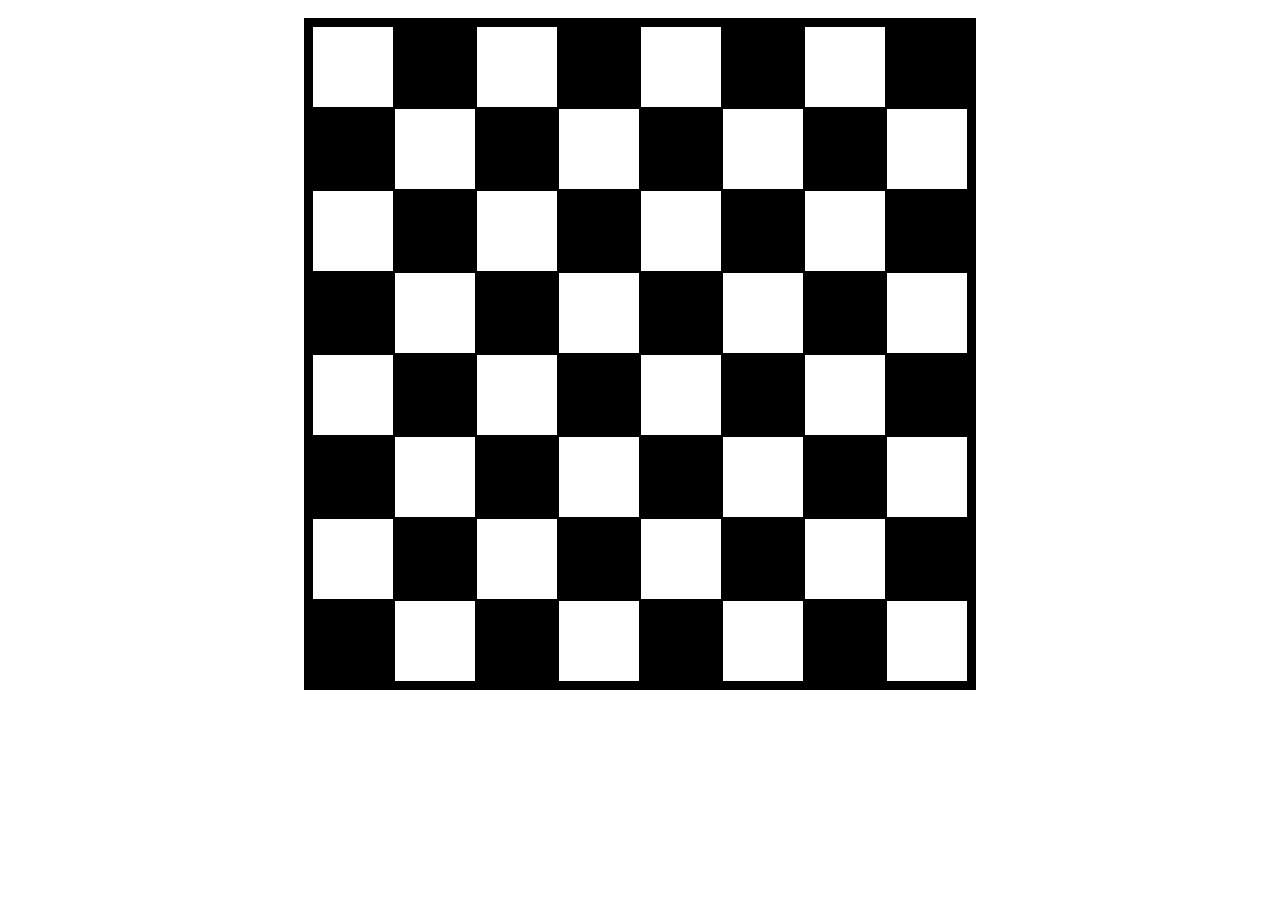
<file: chessboard/index.html>
<!DOCTYPE html>
<html lang="en">
<head>
    <meta charset="UTF-8">
    <meta name="viewport" content="width=device-width, initial-scale=1.0">
    <title>Chessboard</title>
    <link rel="stylesheet" href="styles.css">
</head>
<body>

    <div class="Chessboard">
        <div></div>
        <div></div>
        <div></div>
        <div></div>
        <div></div>
        <div></div>
        <div></div>
        <div></div>
        <div></div>
        <div></div>
        <div></div>
        <div></div>
        <div></div>
        <div></div>
        <div></div>
        <div></div>
        <div></div>
        <div></div>
        <div></div>
        <div></div>
        <div></div>
        <div></div>
        <div></div>
        <div></div>
        <div></div>
        <div></div>
        <div></div>
        <div></div>
        <div></div>
        <div></div>
        <div></div>
        <div></div>

        <div></div>
        <div></div>
        <div></div>
        <div></div>
        <div></div>
        <div></div>
        <div></div>
        <div></div>
        <div></div>
        <div></div>
        <div></div>
        <div></div>
        <div></div>
        <div></div>
        <div></div>
        <div></div>
        <div></div>
        <div></div>
        <div></div>
        <div></div>
        <div></div>
        <div></div>
        <div></div>
        <div></div>
        <div></div>
        <div></div>
        <div></div>
        <div></div>
        <div></div>
        <div></div>
        <div></div>
        <div></div>
    </div>
</body>
</html>
</file>
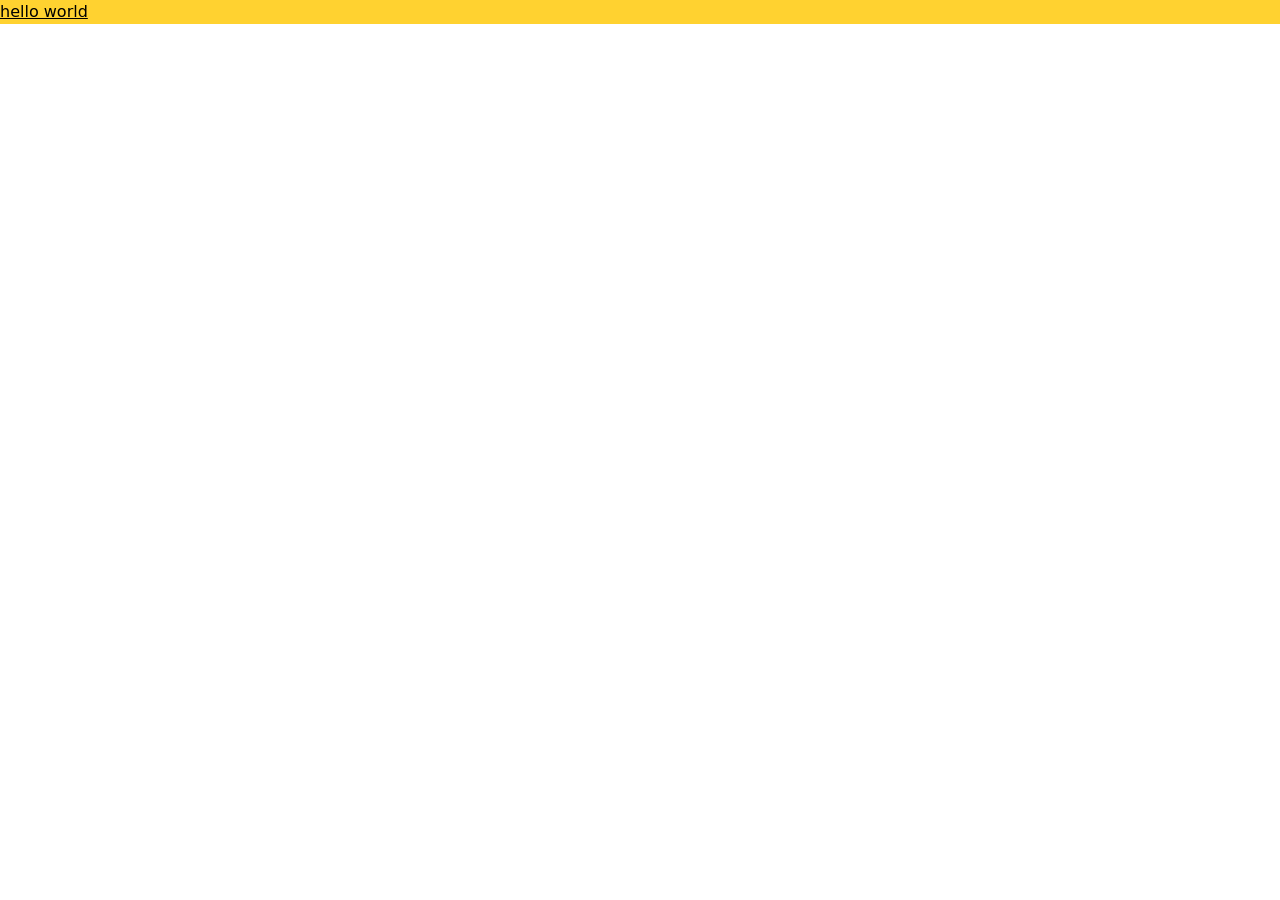
<file: tailwind_login/first.html>
<!DOCTYPE html>
<html lang="en">
<head>
    <meta charset="UTF-8">
    <meta name="viewport" content="width=device-width, initial-scale=1.0">
    <title>Document</title>
    <link href="./output.css" rel="stylesheet">
</head>
<body>
    <h1 class="underline bg-amber-300 ">hello world</h1>
</body>
</html>
</file>
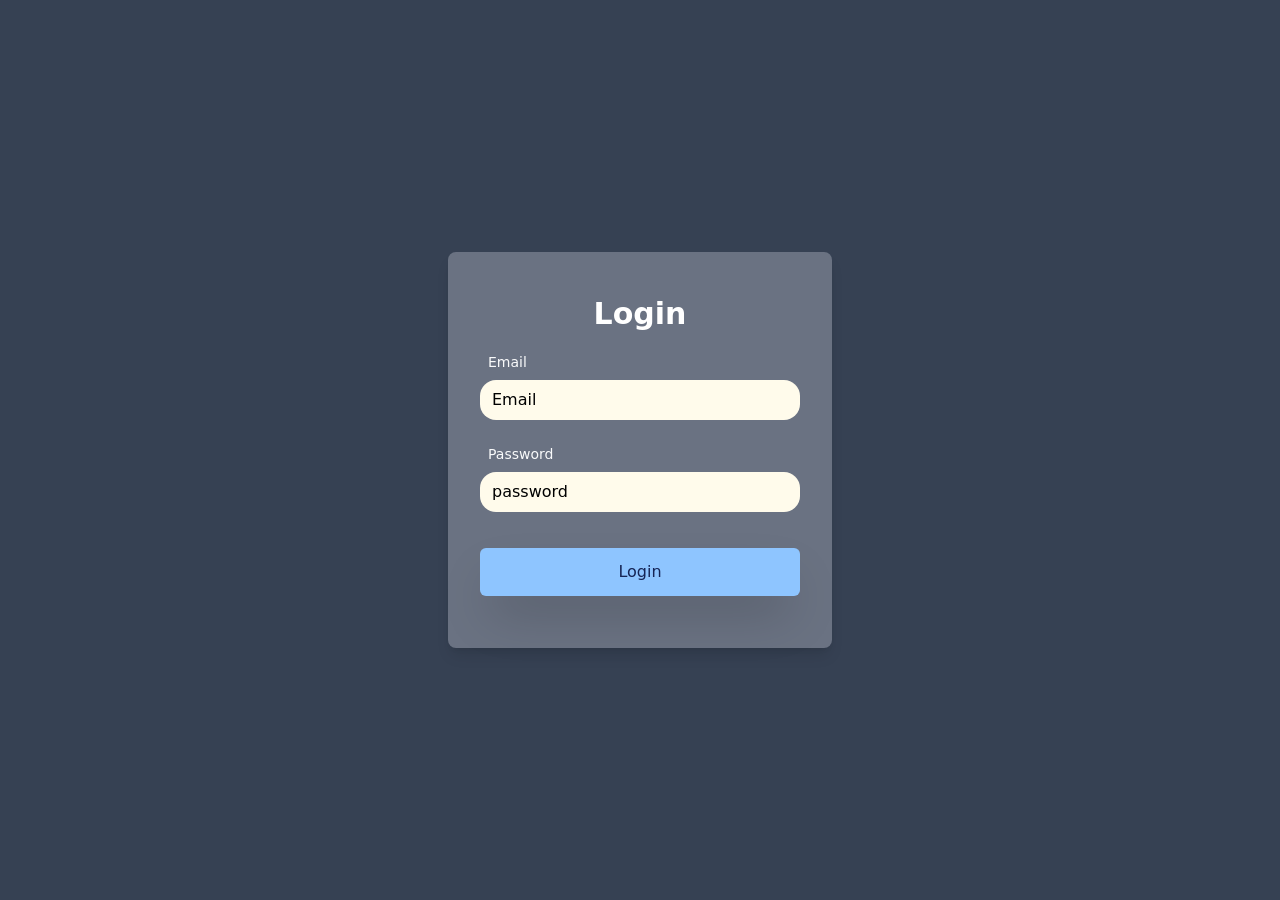
<file: tailwind_login/login.html>
<!DOCTYPE html>
<html lang="en">
<head>
    <meta charset="UTF-8">
    <meta name="viewport" content="width=device-width, initial-scale=1.0">
    <title>Document</title>
    <link rel="stylesheet" href="./output.css">
</head>
<body class="bg-gray-700 flex justify-center items-center min-h-screen">
    <div class="bg-gray-500 rounded-lg p-8 shadow-lg max-w-sm w-full shadow-3xl">
        <h2 class="text-center text-3xl text-white margin font-bold p-3">Login</h2>
        <form action="">
            <div class="mb-4 ">
                <label class="block text-sm text-gray-50 font-medium p-2" for="">Email</label>
                <input class="bg-amber-50 w-full px-3 py-2 rounded-2xl focus:outline-none focus:ring-2 focus:ring-blue-500"  type="email" name="" id="" placeholder="Email" />
            </div>

            <div class="mb-4">
                <label class="block text-sm text-gray-50 font-medium p-2" for="">Password</label>
                <input class="bg-amber-50 w-full px-3 py-2 rounded-2xl focus:outline-none focus:ring-2 focus:ring-blue-500" type="password" placeholder="password" />
            </div>

            <button class="w-full bg-blue-300 text-blue-950 text-shadow-amber-100  my-5 py-3 rounded-md hover:bg-blue-600 shadow-2xl" type="submit">Login</button>
        </form>
    </div>
</body>
</html>
</file>
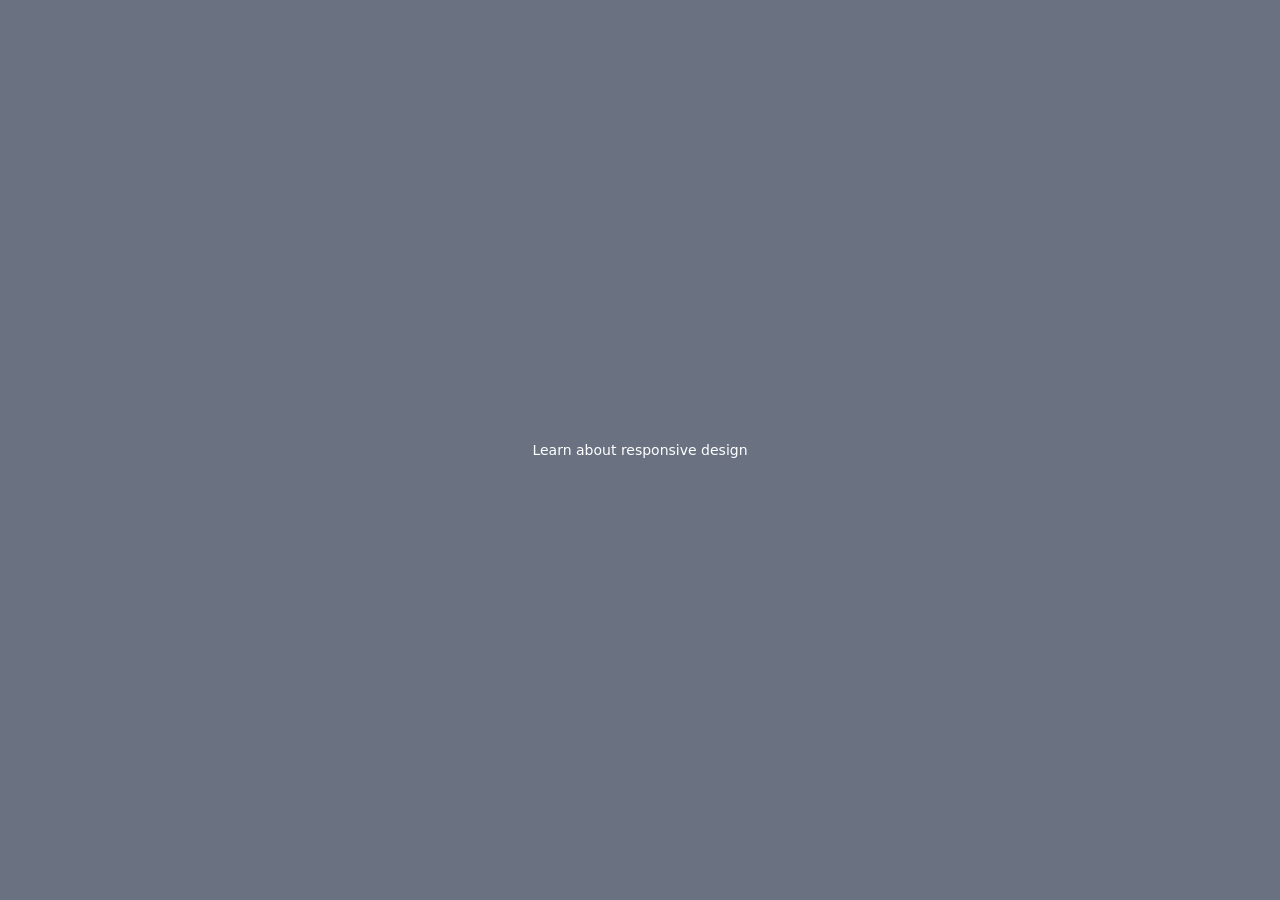
<file: tailwind_login/responsive.html>
<!DOCTYPE html>
<html lang="en">
<head>
    <meta charset="UTF-8">
    <meta name="viewport" content="width=device-width, initial-scale=1.0">
    <title>Responsive</title>
    <link rel="stylesheet" href="./output.css">
</head>
<body class="bg-gray-500 text-white flex justify-center items-center min-h-screen">

    <h1 class="sm: text-3xl text-sm">Learn about responsive design</h1>
</body>
</html>
</file>
<file: chessboard/styles.css>
body{
    display: flex;
    justify-content: center;
    align-content: center;
}

.Chessboard {
    display: grid;
    grid-template-rows: repeat(8, auto);
    grid-template-columns: repeat(8, auto);
    gap: 0px;
    border: 8px solid black;
    margin: 10px;
    
}

.Chessboard div{
    background: black;
    height: 80px;
    width: 80px;
    border: 1px solid black;

}

.Chessboard div:nth-child(16n+1),
.Chessboard div:nth-child(16n+3),
.Chessboard div:nth-child(16n+5),
.Chessboard div:nth-child(16n+7),
.Chessboard div:nth-child(16n+10),
.Chessboard div:nth-child(16n+12),
.Chessboard div:nth-child(16n+14),
.Chessboard div:nth-child(16n+16){
    background: white;
}
</file>
<file: tailwind_login/output.css>
/*! tailwindcss v4.1.18 | MIT License | https://tailwindcss.com */
@layer properties;
@layer theme, base, components, utilities;
@layer theme {
  :root, :host {
    --font-sans: ui-sans-serif, system-ui, sans-serif, "Apple Color Emoji",
      "Segoe UI Emoji", "Segoe UI Symbol", "Noto Color Emoji";
    --font-mono: ui-monospace, SFMono-Regular, Menlo, Monaco, Consolas, "Liberation Mono",
      "Courier New", monospace;
    --color-red-500: oklch(63.7% 0.237 25.331);
    --color-amber-50: oklch(98.7% 0.022 95.277);
    --color-amber-100: oklch(96.2% 0.059 95.617);
    --color-amber-300: oklch(87.9% 0.169 91.605);
    --color-amber-400: oklch(82.8% 0.189 84.429);
    --color-sky-500: oklch(68.5% 0.169 237.323);
    --color-blue-300: oklch(80.9% 0.105 251.813);
    --color-blue-500: oklch(62.3% 0.214 259.815);
    --color-blue-600: oklch(54.6% 0.245 262.881);
    --color-blue-950: oklch(28.2% 0.091 267.935);
    --color-gray-50: oklch(98.5% 0.002 247.839);
    --color-gray-500: oklch(55.1% 0.027 264.364);
    --color-gray-700: oklch(37.3% 0.034 259.733);
    --color-gray-900: oklch(21% 0.034 264.665);
    --color-white: #fff;
    --spacing: 0.25rem;
    --container-sm: 24rem;
    --text-sm: 0.875rem;
    --text-sm--line-height: calc(1.25 / 0.875);
    --text-2xl: 1.5rem;
    --text-2xl--line-height: calc(2 / 1.5);
    --text-3xl: 1.875rem;
    --text-3xl--line-height: calc(2.25 / 1.875);
    --font-weight-medium: 500;
    --font-weight-bold: 700;
    --radius-md: 0.375rem;
    --radius-lg: 0.5rem;
    --radius-2xl: 1rem;
    --default-font-family: var(--font-sans);
    --default-mono-font-family: var(--font-mono);
  }
}
@layer base {
  *, ::after, ::before, ::backdrop, ::file-selector-button {
    box-sizing: border-box;
    margin: 0;
    padding: 0;
    border: 0 solid;
  }
  html, :host {
    line-height: 1.5;
    -webkit-text-size-adjust: 100%;
    tab-size: 4;
    font-family: var(--default-font-family, ui-sans-serif, system-ui, sans-serif, "Apple Color Emoji", "Segoe UI Emoji", "Segoe UI Symbol", "Noto Color Emoji");
    font-feature-settings: var(--default-font-feature-settings, normal);
    font-variation-settings: var(--default-font-variation-settings, normal);
    -webkit-tap-highlight-color: transparent;
  }
  hr {
    height: 0;
    color: inherit;
    border-top-width: 1px;
  }
  abbr:where([title]) {
    -webkit-text-decoration: underline dotted;
    text-decoration: underline dotted;
  }
  h1, h2, h3, h4, h5, h6 {
    font-size: inherit;
    font-weight: inherit;
  }
  a {
    color: inherit;
    -webkit-text-decoration: inherit;
    text-decoration: inherit;
  }
  b, strong {
    font-weight: bolder;
  }
  code, kbd, samp, pre {
    font-family: var(--default-mono-font-family, ui-monospace, SFMono-Regular, Menlo, Monaco, Consolas, "Liberation Mono", "Courier New", monospace);
    font-feature-settings: var(--default-mono-font-feature-settings, normal);
    font-variation-settings: var(--default-mono-font-variation-settings, normal);
    font-size: 1em;
  }
  small {
    font-size: 80%;
  }
  sub, sup {
    font-size: 75%;
    line-height: 0;
    position: relative;
    vertical-align: baseline;
  }
  sub {
    bottom: -0.25em;
  }
  sup {
    top: -0.5em;
  }
  table {
    text-indent: 0;
    border-color: inherit;
    border-collapse: collapse;
  }
  :-moz-focusring {
    outline: auto;
  }
  progress {
    vertical-align: baseline;
  }
  summary {
    display: list-item;
  }
  ol, ul, menu {
    list-style: none;
  }
  img, svg, video, canvas, audio, iframe, embed, object {
    display: block;
    vertical-align: middle;
  }
  img, video {
    max-width: 100%;
    height: auto;
  }
  button, input, select, optgroup, textarea, ::file-selector-button {
    font: inherit;
    font-feature-settings: inherit;
    font-variation-settings: inherit;
    letter-spacing: inherit;
    color: inherit;
    border-radius: 0;
    background-color: transparent;
    opacity: 1;
  }
  :where(select:is([multiple], [size])) optgroup {
    font-weight: bolder;
  }
  :where(select:is([multiple], [size])) optgroup option {
    padding-inline-start: 20px;
  }
  ::file-selector-button {
    margin-inline-end: 4px;
  }
  ::placeholder {
    opacity: 1;
  }
  @supports (not (-webkit-appearance: -apple-pay-button))  or (contain-intrinsic-size: 1px) {
    ::placeholder {
      color: currentcolor;
      @supports (color: color-mix(in lab, red, red)) {
        color: color-mix(in oklab, currentcolor 50%, transparent);
      }
    }
  }
  textarea {
    resize: vertical;
  }
  ::-webkit-search-decoration {
    -webkit-appearance: none;
  }
  ::-webkit-date-and-time-value {
    min-height: 1lh;
    text-align: inherit;
  }
  ::-webkit-datetime-edit {
    display: inline-flex;
  }
  ::-webkit-datetime-edit-fields-wrapper {
    padding: 0;
  }
  ::-webkit-datetime-edit, ::-webkit-datetime-edit-year-field, ::-webkit-datetime-edit-month-field, ::-webkit-datetime-edit-day-field, ::-webkit-datetime-edit-hour-field, ::-webkit-datetime-edit-minute-field, ::-webkit-datetime-edit-second-field, ::-webkit-datetime-edit-millisecond-field, ::-webkit-datetime-edit-meridiem-field {
    padding-block: 0;
  }
  ::-webkit-calendar-picker-indicator {
    line-height: 1;
  }
  :-moz-ui-invalid {
    box-shadow: none;
  }
  button, input:where([type="button"], [type="reset"], [type="submit"]), ::file-selector-button {
    appearance: button;
  }
  ::-webkit-inner-spin-button, ::-webkit-outer-spin-button {
    height: auto;
  }
  [hidden]:where(:not([hidden="until-found"])) {
    display: none !important;
  }
}
@layer utilities {
  .my-5 {
    margin-block: calc(var(--spacing) * 5);
  }
  .mb-4 {
    margin-bottom: calc(var(--spacing) * 4);
  }
  .block {
    display: block;
  }
  .flex {
    display: flex;
  }
  .table {
    display: table;
  }
  .min-h-screen {
    min-height: 100vh;
  }
  .w-full {
    width: 100%;
  }
  .max-w-sm {
    max-width: var(--container-sm);
  }
  .border-collapse {
    border-collapse: collapse;
  }
  .resize {
    resize: both;
  }
  .items-center {
    align-items: center;
  }
  .justify-center {
    justify-content: center;
  }
  .rounded-2xl {
    border-radius: var(--radius-2xl);
  }
  .rounded-lg {
    border-radius: var(--radius-lg);
  }
  .rounded-md {
    border-radius: var(--radius-md);
  }
  .border {
    border-style: var(--tw-border-style);
    border-width: 1px;
  }
  .bg-amber-50 {
    background-color: var(--color-amber-50);
  }
  .bg-amber-300 {
    background-color: var(--color-amber-300);
  }
  .bg-amber-400 {
    background-color: var(--color-amber-400);
  }
  .bg-blue-300 {
    background-color: var(--color-blue-300);
  }
  .bg-gray-500 {
    background-color: var(--color-gray-500);
  }
  .bg-gray-700 {
    background-color: var(--color-gray-700);
  }
  .bg-gray-900 {
    background-color: var(--color-gray-900);
  }
  .bg-red-500 {
    background-color: var(--color-red-500);
  }
  .p-2 {
    padding: calc(var(--spacing) * 2);
  }
  .p-3 {
    padding: calc(var(--spacing) * 3);
  }
  .p-8 {
    padding: calc(var(--spacing) * 8);
  }
  .px-3 {
    padding-inline: calc(var(--spacing) * 3);
  }
  .py-2 {
    padding-block: calc(var(--spacing) * 2);
  }
  .py-3 {
    padding-block: calc(var(--spacing) * 3);
  }
  .text-center {
    text-align: center;
  }
  .text-2xl {
    font-size: var(--text-2xl);
    line-height: var(--tw-leading, var(--text-2xl--line-height));
  }
  .text-3xl {
    font-size: var(--text-3xl);
    line-height: var(--tw-leading, var(--text-3xl--line-height));
  }
  .text-sm {
    font-size: var(--text-sm);
    line-height: var(--tw-leading, var(--text-sm--line-height));
  }
  .font-bold {
    --tw-font-weight: var(--font-weight-bold);
    font-weight: var(--font-weight-bold);
  }
  .font-medium {
    --tw-font-weight: var(--font-weight-medium);
    font-weight: var(--font-weight-medium);
  }
  .text-blue-950 {
    color: var(--color-blue-950);
  }
  .text-gray-50 {
    color: var(--color-gray-50);
  }
  .text-sky-500 {
    color: var(--color-sky-500);
  }
  .text-white {
    color: var(--color-white);
  }
  .underline {
    text-decoration-line: underline;
  }
  .shadow-2xl {
    --tw-shadow: 0 25px 50px -12px var(--tw-shadow-color, rgb(0 0 0 / 0.25));
    box-shadow: var(--tw-inset-shadow), var(--tw-inset-ring-shadow), var(--tw-ring-offset-shadow), var(--tw-ring-shadow), var(--tw-shadow);
  }
  .shadow-lg {
    --tw-shadow: 0 10px 15px -3px var(--tw-shadow-color, rgb(0 0 0 / 0.1)), 0 4px 6px -4px var(--tw-shadow-color, rgb(0 0 0 / 0.1));
    box-shadow: var(--tw-inset-shadow), var(--tw-inset-ring-shadow), var(--tw-ring-offset-shadow), var(--tw-ring-shadow), var(--tw-shadow);
  }
  .outline {
    outline-style: var(--tw-outline-style);
    outline-width: 1px;
  }
  .text-shadow-amber-100 {
    --tw-text-shadow-color: oklch(96.2% 0.059 95.617);
    @supports (color: color-mix(in lab, red, red)) {
      --tw-text-shadow-color: color-mix(in oklab, var(--color-amber-100) var(--tw-text-shadow-alpha), transparent);
    }
  }
  .hover\:bg-blue-600 {
    &:hover {
      @media (hover: hover) {
        background-color: var(--color-blue-600);
      }
    }
  }
  .focus\:ring-2 {
    &:focus {
      --tw-ring-shadow: var(--tw-ring-inset,) 0 0 0 calc(2px + var(--tw-ring-offset-width)) var(--tw-ring-color, currentcolor);
      box-shadow: var(--tw-inset-shadow), var(--tw-inset-ring-shadow), var(--tw-ring-offset-shadow), var(--tw-ring-shadow), var(--tw-shadow);
    }
  }
  .focus\:ring-blue-500 {
    &:focus {
      --tw-ring-color: var(--color-blue-500);
    }
  }
  .focus\:outline-none {
    &:focus {
      --tw-outline-style: none;
      outline-style: none;
    }
  }
}
@property --tw-border-style {
  syntax: "*";
  inherits: false;
  initial-value: solid;
}
@property --tw-font-weight {
  syntax: "*";
  inherits: false;
}
@property --tw-shadow {
  syntax: "*";
  inherits: false;
  initial-value: 0 0 #0000;
}
@property --tw-shadow-color {
  syntax: "*";
  inherits: false;
}
@property --tw-shadow-alpha {
  syntax: "<percentage>";
  inherits: false;
  initial-value: 100%;
}
@property --tw-inset-shadow {
  syntax: "*";
  inherits: false;
  initial-value: 0 0 #0000;
}
@property --tw-inset-shadow-color {
  syntax: "*";
  inherits: false;
}
@property --tw-inset-shadow-alpha {
  syntax: "<percentage>";
  inherits: false;
  initial-value: 100%;
}
@property --tw-ring-color {
  syntax: "*";
  inherits: false;
}
@property --tw-ring-shadow {
  syntax: "*";
  inherits: false;
  initial-value: 0 0 #0000;
}
@property --tw-inset-ring-color {
  syntax: "*";
  inherits: false;
}
@property --tw-inset-ring-shadow {
  syntax: "*";
  inherits: false;
  initial-value: 0 0 #0000;
}
@property --tw-ring-inset {
  syntax: "*";
  inherits: false;
}
@property --tw-ring-offset-width {
  syntax: "<length>";
  inherits: false;
  initial-value: 0px;
}
@property --tw-ring-offset-color {
  syntax: "*";
  inherits: false;
  initial-value: #fff;
}
@property --tw-ring-offset-shadow {
  syntax: "*";
  inherits: false;
  initial-value: 0 0 #0000;
}
@property --tw-outline-style {
  syntax: "*";
  inherits: false;
  initial-value: solid;
}
@property --tw-text-shadow-color {
  syntax: "*";
  inherits: false;
}
@property --tw-text-shadow-alpha {
  syntax: "<percentage>";
  inherits: false;
  initial-value: 100%;
}
@layer properties {
  @supports ((-webkit-hyphens: none) and (not (margin-trim: inline))) or ((-moz-orient: inline) and (not (color:rgb(from red r g b)))) {
    *, ::before, ::after, ::backdrop {
      --tw-border-style: solid;
      --tw-font-weight: initial;
      --tw-shadow: 0 0 #0000;
      --tw-shadow-color: initial;
      --tw-shadow-alpha: 100%;
      --tw-inset-shadow: 0 0 #0000;
      --tw-inset-shadow-color: initial;
      --tw-inset-shadow-alpha: 100%;
      --tw-ring-color: initial;
      --tw-ring-shadow: 0 0 #0000;
      --tw-inset-ring-color: initial;
      --tw-inset-ring-shadow: 0 0 #0000;
      --tw-ring-inset: initial;
      --tw-ring-offset-width: 0px;
      --tw-ring-offset-color: #fff;
      --tw-ring-offset-shadow: 0 0 #0000;
      --tw-outline-style: solid;
      --tw-text-shadow-color: initial;
      --tw-text-shadow-alpha: 100%;
    }
  }
}
</file>
